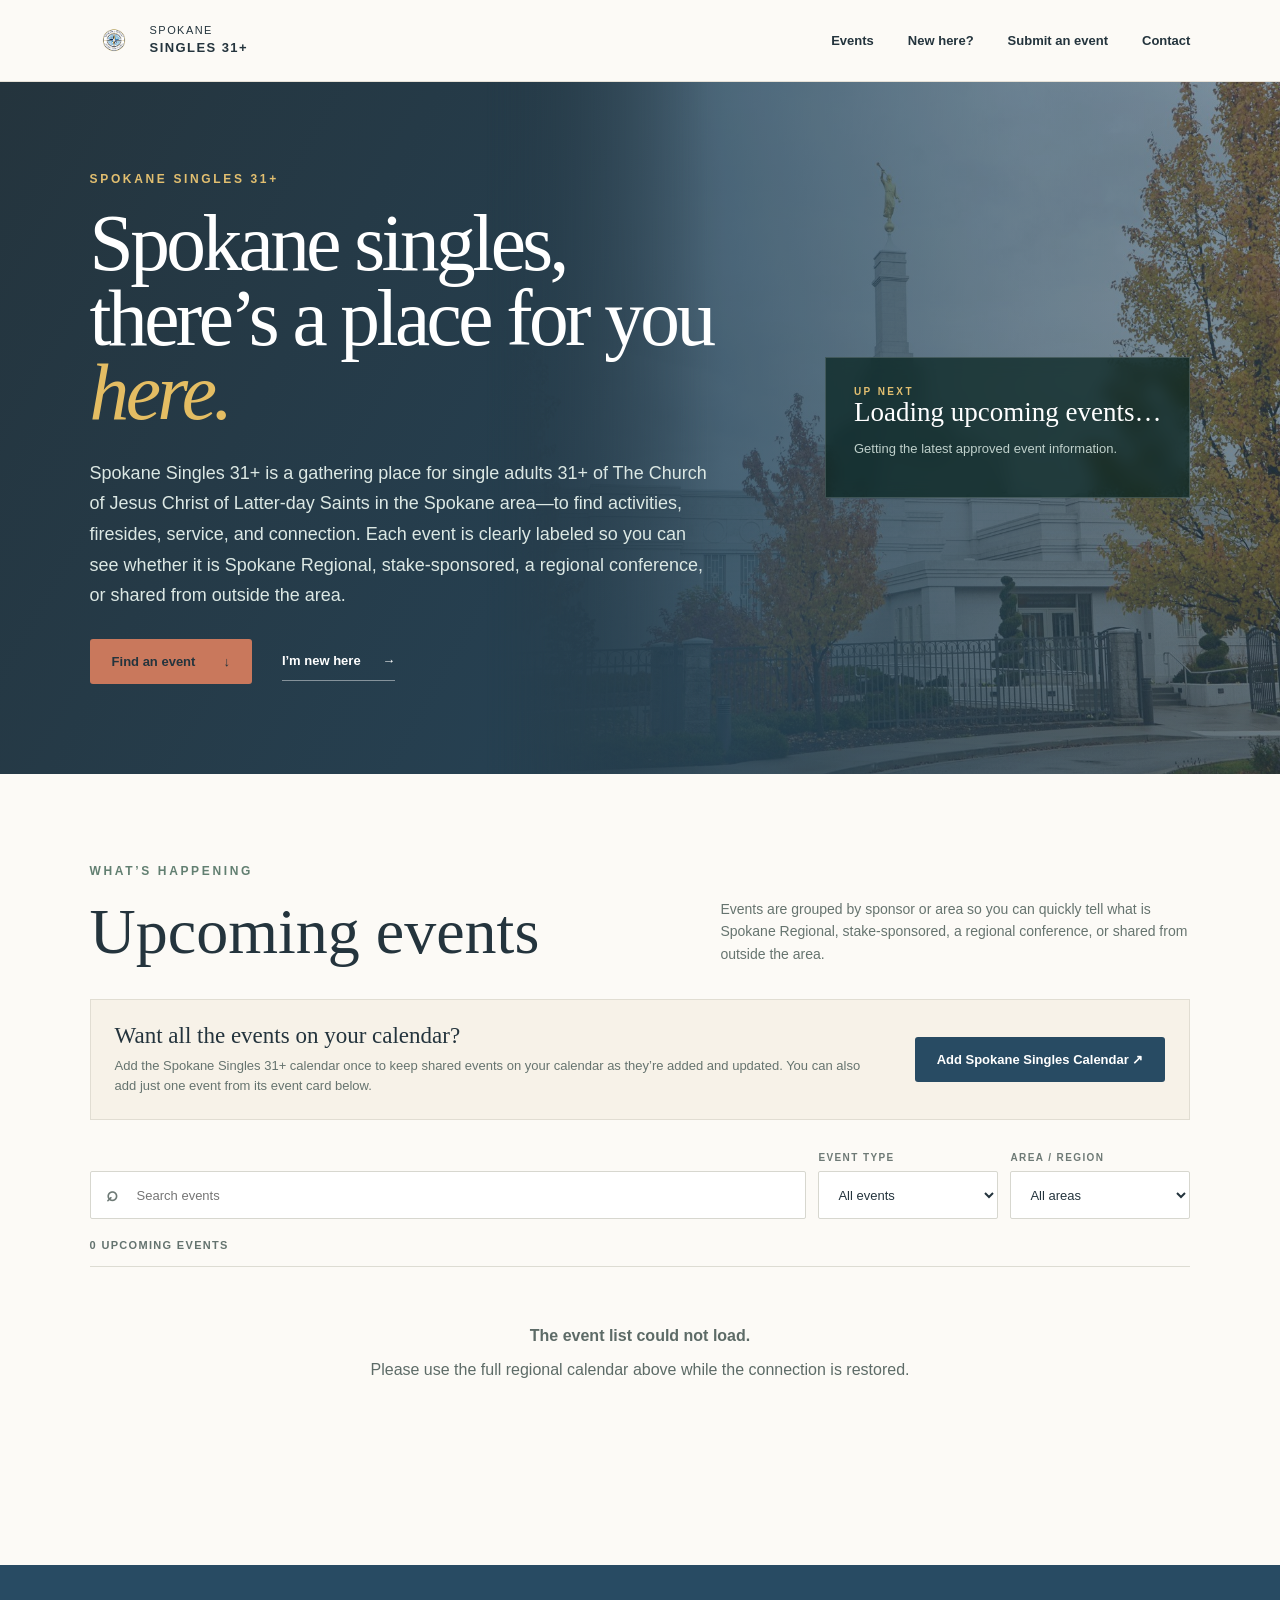
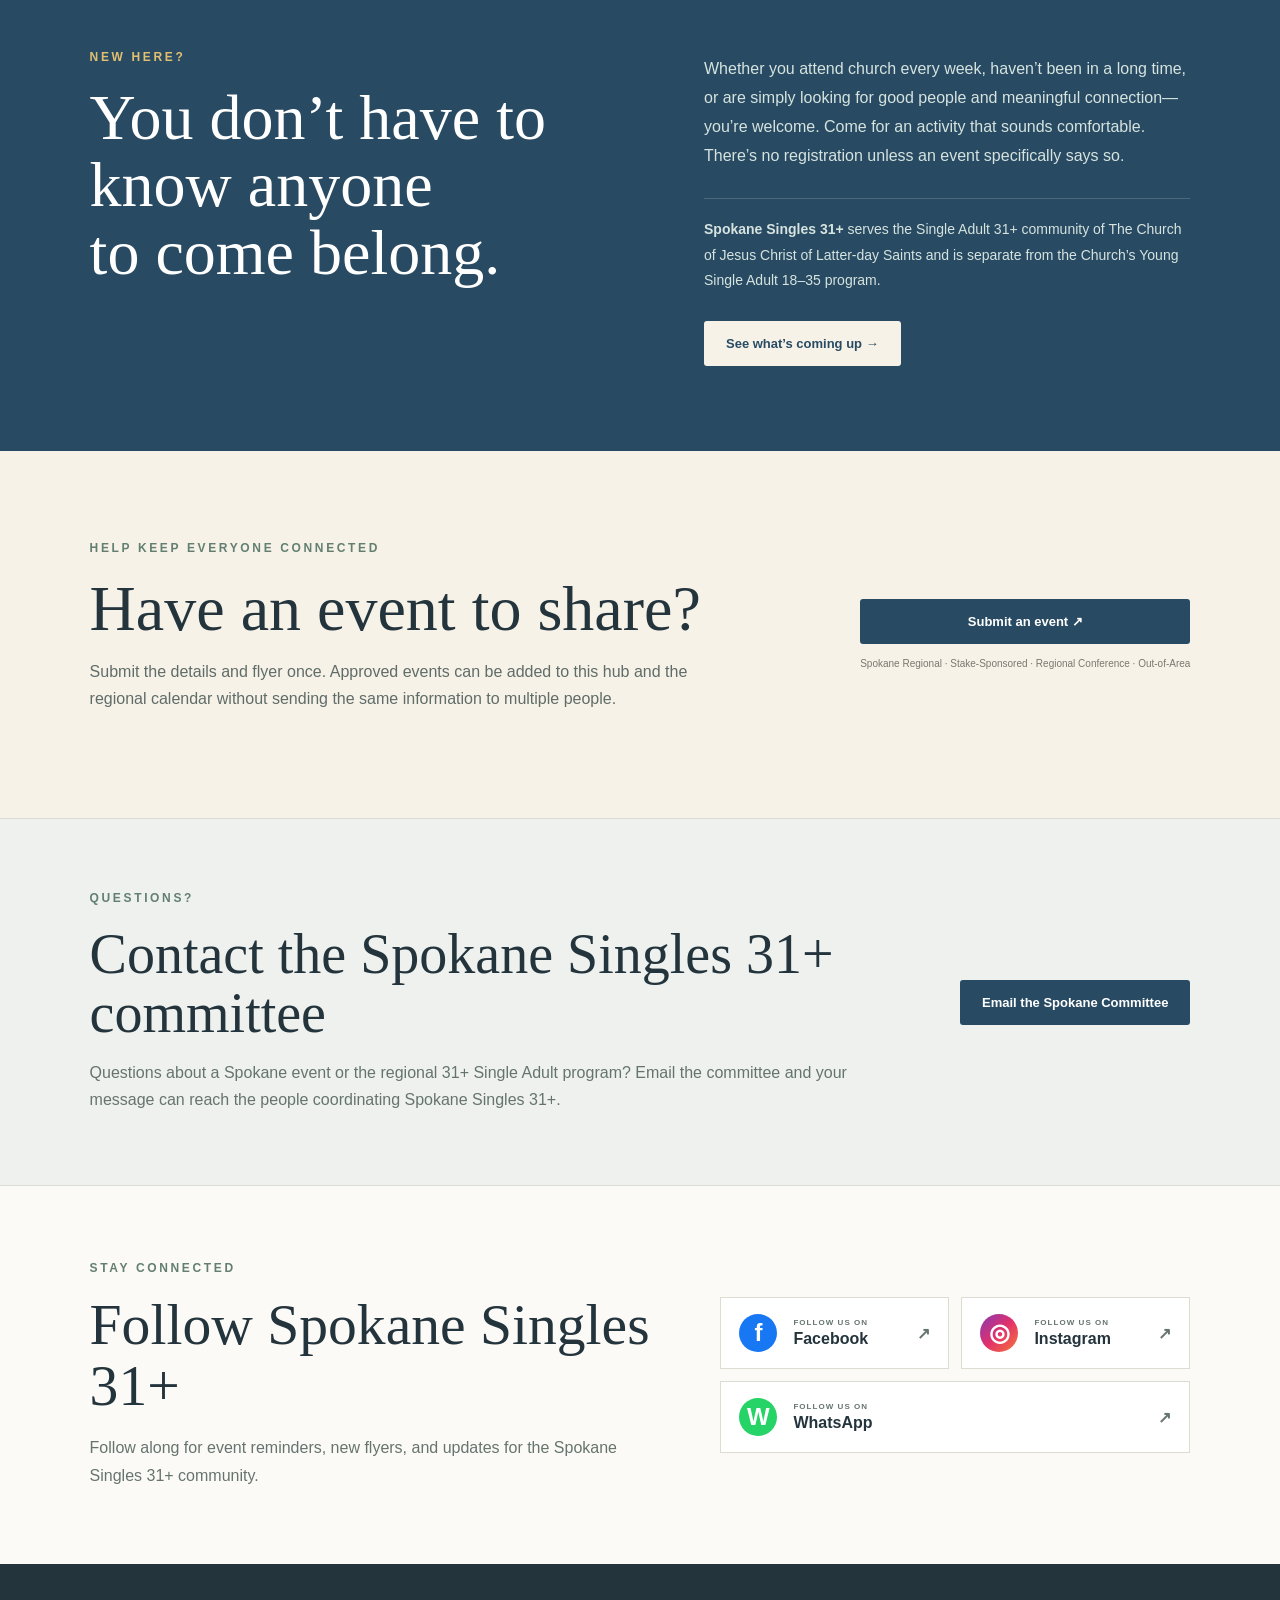
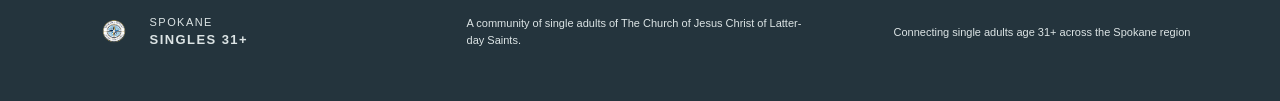
<file: index.html>
<!doctype html>
<html lang="en">
<head>
  <meta charset="UTF-8">
  <meta name="viewport" content="width=device-width,initial-scale=1">
  <meta name="description" content="Events, activities, service, and connection for Spokane-area single adults 31+ of The Church of Jesus Christ of Latter-day Saints.">
  <meta property="og:title" content="Spokane Singles 31+">
  <meta property="og:description" content="Spokane-area activities, firesides, service, and connection for single adults 31+ of The Church of Jesus Christ of Latter-day Saints.">
  <meta property="og:image" content="assets/og.png">
  <title>Spokane Singles 31+</title>
  <link rel="icon" href="assets/spokane-regional-compass.png">
  <link rel="stylesheet" href="styles.css?v=20260823-3">
  <style>
    .eventCard{scroll-margin-top:110px}
    #top{scroll-margin-top:82px}
    #about{scroll-margin-top:112px}
    .detailLink{text-decoration:underline;font-weight:700;color:#33594f;overflow-wrap:anywhere}
    .contactSection{padding:72px 7vw;background:#eef1ed;border-top:1px solid #dddcd3;display:flex;align-items:center;justify-content:space-between;gap:50px}
    .contactSection>div{max-width:760px}
    .contactSection h2{font:400 clamp(36px,4.5vw,56px)/1.05 Georgia,serif;margin:0 0 16px}
    .contactSection p:not(.eyebrow){margin:0;color:#66746f;line-height:1.7}
    .contactSection .button{flex:0 0 auto}
.whatsapp .socialIcon{background:#25D366}
.socialButton.whatsapp{grid-column:1/-1}
    @media(max-width:850px){
      #top{scroll-margin-top:70px}
      #about{scroll-margin-top:100px}
      .contactSection{align-items:flex-start;flex-direction:column}
      .contactSection .button{width:100%}
    }
  </style>
</head>
<body>
<nav class="nav">
  <a class="brand" href="#top"><img class="compass" src="assets/spokane-regional-compass.png" alt="Spokane Singles 31+ compass"><span>Spokane<br><b>Singles 31+</b></span></a>
  <div class="navLinks"><a href="#events">Events</a><a href="#about">New here?</a><a href="#submit">Submit an event</a><a href="#contact">Contact</a></div>
</nav>
<header class="hero" id="top">
  <div class="heroContent">
    <p class="eyebrow">SPOKANE SINGLES 31+</p>
    <h1>Spokane singles,<br>there’s a place for you <em>here.</em></h1>
    <p class="heroCopy">Spokane Singles 31+ is a gathering place for single adults 31+ of The Church of Jesus Christ of Latter-day Saints in the Spokane area—to find activities, firesides, service, and connection. Each event is clearly labeled so you can see whether it is Spokane Regional, stake-sponsored, a regional conference, or shared from outside the area.</p>
    <div class="heroActions"><a class="button gold" href="#events">Find an event <span>↓</span></a><a class="textLink" href="#about">I’m new here <span>→</span></a></div>
  </div>
  <div class="nextCard" id="next-card"><p>UP NEXT</p><div><h2>Loading upcoming events…</h2><p>Getting the latest approved event information.</p></div></div>
</header>

<section class="monthlyFlyer hidden" id="current-monthly-flyer" aria-labelledby="current-monthly-flyer-title">
  <div><p class="eyebrow green">THIS MONTH AT A GLANCE</p><h2 id="current-monthly-flyer-title">This Month</h2><p>Save or share this one flyer for a quick look at what’s happening this month. Complete and current event details remain in the event list below.</p><a class="button dark" id="current-monthly-flyer-link" target="_blank" rel="noreferrer">Open the full flyer ↗</a></div>
  <a class="monthlyFlyerImage" id="current-monthly-flyer-image-link" target="_blank" rel="noreferrer"><img id="current-monthly-flyer-image" alt="Current monthly Flyer of Flyers"></a>
</section>

<section class="monthlyFlyer nextMonth hidden" id="next-monthly-flyer" aria-labelledby="next-monthly-flyer-title">
  <div><p class="eyebrow green">COMING NEXT MONTH</p><h2 id="next-monthly-flyer-title">Coming Next Month</h2><p>Planning ahead? Here’s the next monthly overview. Check the event list for the most current details, addresses, and updates.</p><a class="button dark" id="next-monthly-flyer-link" target="_blank" rel="noreferrer">Open the full flyer ↗</a></div>
  <a class="monthlyFlyerImage" id="next-monthly-flyer-image-link" target="_blank" rel="noreferrer"><img id="next-monthly-flyer-image" alt="Next monthly Flyer of Flyers"></a>
</section>

<section class="eventsSection" id="events">
  <div class="sectionHead"><div><p class="eyebrow green">WHAT’S HAPPENING</p><h2>Upcoming events</h2></div><div class="sectionIntro"><p>Events are grouped by sponsor or area so you can quickly tell what is Spokane Regional, stake-sponsored, a regional conference, or shared from outside the area.</p></div></div>

  <div class="calendarSubscribe">
    <div class="calendarSubscribeCopy"><strong>Want all the events on your calendar?</strong><p>Add the Spokane Singles 31+ calendar once to keep shared events on your calendar as they’re added and updated. You can also add just one event from its event card below.</p></div>
    <a class="button dark" id="calendar-link" target="_blank" rel="noreferrer">Add Spokane Singles Calendar ↗</a>
  </div>

  <div class="filters">
    <label class="search"><span>⌕</span><input id="search" placeholder="Search events" aria-label="Search events"></label>
    <label><span>Event type</span><select id="type-filter"><option>All events</option></select></label>
    <label><span>Area / region</span><select id="area-filter"><option>All areas</option></select></label>
    <button class="clear hidden" id="clear-filters">Clear filters</button>
  </div>
  <div class="results"><span id="results-count">Loading upcoming events…</span></div>
  <div class="eventList" id="event-list"><div class="empty"><strong>Loading upcoming events…</strong><p>Getting the latest approved event information.</p></div></div>
</section>

<section class="welcome" id="about"><div><p class="eyebrow">NEW HERE?</p><h2>You don’t have to know anyone<br>to come belong.</h2></div><div><p>Whether you attend church every week, haven’t been in a long time, or are simply looking for good people and meaningful connection—you’re welcome. Come for an activity that sounds comfortable. There’s no registration unless an event specifically says so.</p><p class="programNote"><strong>Spokane Singles 31+</strong> serves the Single Adult 31+ community of The Church of Jesus Christ of Latter-day Saints and is separate from the Church’s Young Single Adult 18–35 program.</p><a class="button cream" href="#events">See what’s coming up →</a></div></section>

<section class="submit" id="submit"><div><p class="eyebrow green">HELP KEEP EVERYONE CONNECTED</p><h2>Have an event to share?</h2><p>Submit the details and flyer once. Approved events can be added to this hub and the regional calendar without sending the same information to multiple people.</p></div><div class="submitActions"><a class="button dark" id="form-link" target="_blank" rel="noreferrer">Submit an event ↗</a><span>Spokane Regional · Stake-Sponsored · Regional Conference · Out-of-Area</span></div></section>

<section class="contactSection" id="contact" aria-labelledby="contact-title">
  <div><p class="eyebrow green">QUESTIONS?</p><h2 id="contact-title">Contact the Spokane Singles 31+ committee</h2><p>Questions about a Spokane event or the regional 31+ Single Adult program? Email the committee and your message can reach the people coordinating Spokane Singles 31+.</p></div>
  <a class="button dark" href="mailto:spokane-sa-committee@googlegroups.com">Email the Spokane Committee</a>
</section>

<section class="social" aria-labelledby="social-title">
  <div><p class="eyebrow green">STAY CONNECTED</p><h2 id="social-title">Follow Spokane Singles 31+</h2><p>Follow along for event reminders, new flyers, and updates for the Spokane Singles 31+ community.</p></div>
 <div class="socialActions">
  <a class="socialButton facebook" href="https://www.facebook.com/profile.php?id=61593336172171" target="_blank" rel="noreferrer" aria-label="Follow Spokane Singles 31+ on Facebook"><span class="socialIcon">f</span><span><small>FOLLOW US ON</small>Facebook</span><b>↗</b></a>

  <a class="socialButton instagram" href="https://www.instagram.com/spokanesa31/" target="_blank" rel="noreferrer" aria-label="Follow Spokane Singles 31+ on Instagram"><span class="socialIcon">◎</span><span><small>FOLLOW US ON</small>Instagram</span><b>↗</b></a>

  <a class="socialButton whatsapp" href="/whatsapp" target="_blank" rel="noreferrer" aria-label="Follow Spokane Singles 31+ on WhatsApp"><span class="socialIcon">W</span><span><small>FOLLOW US ON</small>WhatsApp</span><b>↗</b></a>
</div>
</section>

<footer><div class="brand"><img class="compass" src="assets/spokane-regional-compass.png" alt="Spokane Singles 31+ compass"><span>Spokane<br><b>Singles 31+</b></span></div><p>A community of single adults of The Church of Jesus Christ of Latter-day Saints.</p><p>Connecting single adults age 31+ across the Spokane region</p></footer>
<script src="app.js?v=20260914-1"></script>
</body>
</html>
</file>
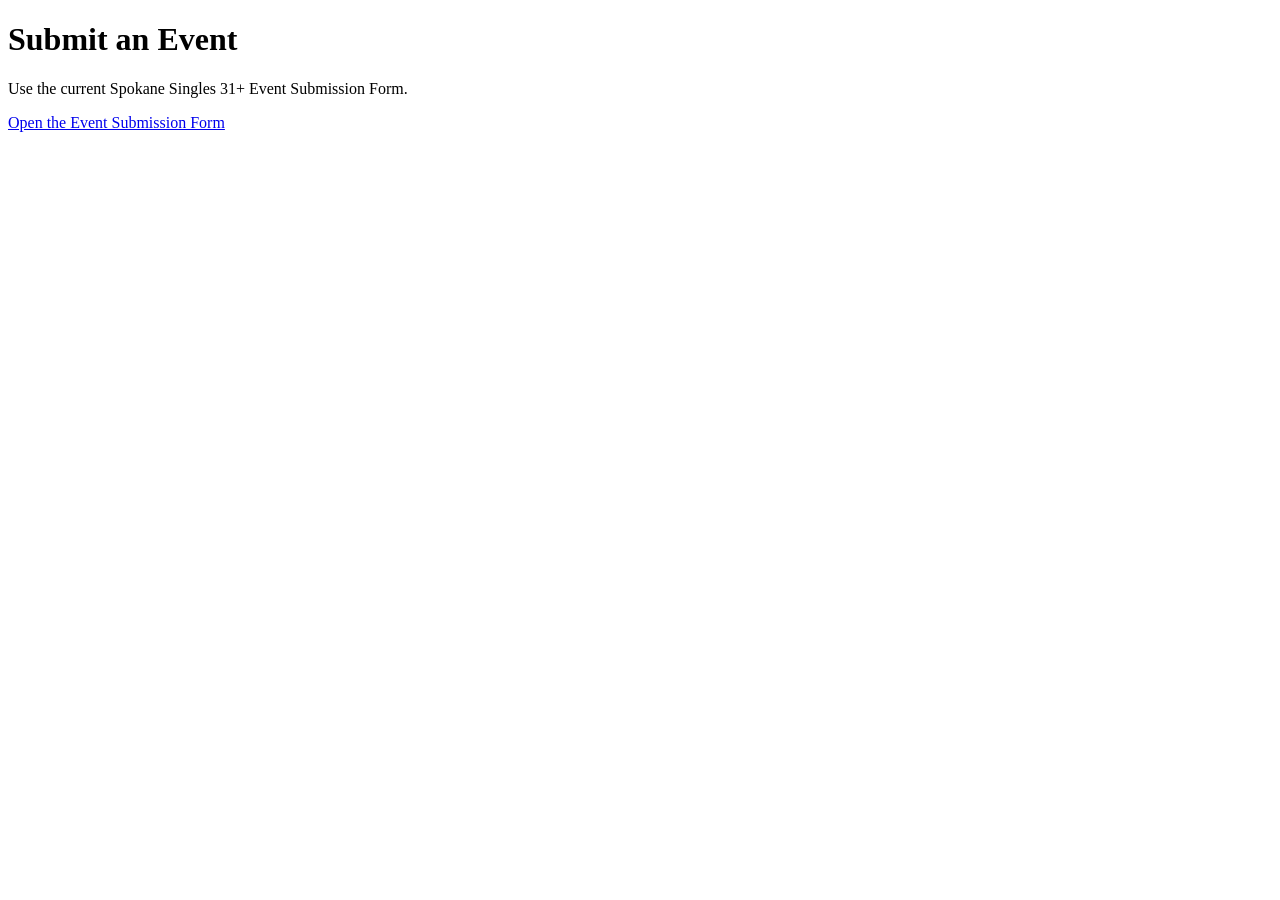
<file: submit/index.html>
<!doctype html>
<html lang="en">
<head>
  <meta charset="UTF-8">
  <meta name="viewport" content="width=device-width,initial-scale=1">
  <title>Submit an Event — Spokane Singles 31+</title>
</head>
<body>
  <main>
    <h1>Submit an Event</h1>
    <p>Use the current Spokane Singles 31+ Event Submission Form.</p>
    <p><a href="https://docs.google.com/forms/d/e/1FAIpQLSesu0r8KRIXgcipw7jFkq1w2miHa_Us8ubMAiY1te27GRlsMg/viewform">Open the Event Submission Form</a></p>
  </main>
</body>
</html>
</file>
<file: styles.css>
:root{--pine:#284b63;--pine2:#24343d;--cream:#f7f2e8;--paper:#fcfaf6;--gold:#c9785c;--ink:#24343d;--muted:#66746f;--line:#dddcd3}
*{box-sizing:border-box}
html{scroll-behavior:smooth}
body{margin:0;background:var(--paper);color:var(--ink);font-family:Arial,sans-serif}
a{color:inherit;text-decoration:none}
.nav{height:82px;display:flex;align-items:center;justify-content:space-between;padding:0 7vw;background:#fcfaf6f5;border-bottom:1px solid #e5e0d6;position:sticky;top:0;z-index:10}
.brand{display:flex;align-items:center;gap:12px;text-transform:uppercase;font-size:11px;letter-spacing:.13em;line-height:1.45}
.brand b{font-size:13px}
.compass{width:48px;height:48px;border-radius:50%;display:block;object-fit:contain;flex:0 0 auto}
.navLinks{display:flex;gap:34px;font-size:13px;font-weight:700}
.navLinks a:hover{color:#c9785c}
.hero{min-height:620px;background:linear-gradient(120deg,var(--pine2),var(--pine));color:white;padding:90px 7vw;display:grid;grid-template-columns:1.25fr .75fr;align-items:center;gap:8vw;position:relative;overflow:hidden}
.hero:before{content:"";position:absolute;inset:0 0 0 auto;width:62%;background:linear-gradient(90deg,#24343d 0%,#284b63a8 30%,#284b6352 70%,#284b6326 100%),linear-gradient(180deg,#284b6366,#24343d8a),url('assets/spokane-temple.jpg') center/cover no-repeat;opacity:.86;mask-image:linear-gradient(90deg,transparent 0%,#000 28%,#000 100%)}
.heroContent,.nextCard{position:relative;z-index:1}
.eyebrow{font-size:12px;font-weight:800;letter-spacing:.22em;color:#e2bf70;margin:0 0 20px}
.eyebrow.green{color:#627f71}
.hero h1{font-family:Georgia,serif;font-size:clamp(56px,6.2vw,92px);line-height:.94;letter-spacing:-.045em;margin:0;font-weight:500}
.hero h1 em{color:#e4bd63;font-weight:400}
.heroCopy{font-size:18px;line-height:1.7;max-width:620px;color:#dce8e4;margin:28px 0}
.heroActions{display:flex;align-items:center;gap:30px}
.button{display:inline-flex;align-items:center;justify-content:center;padding:15px 22px;border-radius:3px;font-weight:800;font-size:13px}
.button.gold{background:var(--gold);color:var(--ink)}
.button.gold span{margin-left:28px}
.textLink{font-size:13px;font-weight:800;border-bottom:1px solid #ffffff70;padding:12px 0}
.textLink span{margin-left:18px}
.nextCard{background:#05211db3;border:1px solid #ffffff2b;backdrop-filter:blur(8px);padding:28px;max-width:390px;justify-self:end}
.nextCard>p{font-size:10px;letter-spacing:.24em;color:#e2bf70;font-weight:bold;margin:0}
.nextDate{display:flex;align-items:center;gap:15px;margin:20px 0}
.nextDate strong{font:400 60px/1 Georgia,serif}
.nextDate span{font-size:11px;line-height:1.55;color:#c5d6d1;font-weight:bold}
.nextCard h2{font:400 27px Georgia,serif;margin:0 0 9px}
.nextCard div p{font-size:13px;color:#bfd0cb}
.nextCard>a{display:flex;justify-content:space-between;border-top:1px solid #ffffff29;padding-top:18px;margin-top:24px;font-size:12px;font-weight:bold;color:#e2bf70}
.monthlyFlyer{max-width:1450px;margin:auto;padding:80px 7vw;display:grid;grid-template-columns:1fr minmax(260px,420px);align-items:center;gap:8vw;background:var(--paper)}
.monthlyFlyer.nextMonth{border-top:1px solid var(--line);background:var(--cream)}
.monthlyFlyer h2{font:400 clamp(38px,4.5vw,60px)/1.05 Georgia,serif;margin:0 0 20px}
.monthlyFlyer p:not(.eyebrow){max-width:620px;color:var(--muted);line-height:1.7;margin:0 0 26px}
.monthlyFlyerImage{display:block;background:white;padding:10px;border:1px solid var(--line);box-shadow:0 18px 45px #24343d17;transform:rotate(1deg);transition:.2s}
.monthlyFlyerImage:hover{transform:rotate(0) translateY(-3px)}
.monthlyFlyerImage img{display:block;width:100%;max-height:540px;object-fit:contain}
.eventsSection{padding:90px 7vw 110px;max-width:1450px;margin:auto}
.sectionHead{display:flex;justify-content:space-between;align-items:end;gap:40px}
.sectionHead h2,.welcome h2,.submit h2{font:400 clamp(40px,5vw,64px)/1.05 Georgia,serif;margin:0}
.sectionIntro{max-width:470px}
.sectionIntro p{line-height:1.6;color:var(--muted);font-size:14px;margin:0}
.calendarSubscribe{margin:34px 0 10px;padding:22px 24px;background:var(--cream);border:1px solid #e1ddd2;display:flex;align-items:center;justify-content:space-between;gap:28px}
.calendarSubscribeCopy{max-width:760px}
.calendarSubscribeCopy strong{display:block;font:400 23px/1.2 Georgia,serif;margin-bottom:6px;color:var(--ink)}
.calendarSubscribeCopy p{margin:0;color:var(--muted);font-size:13px;line-height:1.6}
.calendarSubscribe .button{flex:0 0 auto;text-align:center}
.filters{display:flex;gap:12px;margin:32px 0 20px;align-items:end}
.filters label{display:flex;flex-direction:column;gap:8px}
.filters label>span{font-size:10px;text-transform:uppercase;letter-spacing:.14em;font-weight:bold;color:#6e7a76}
.filters input,.filters select{height:48px;border:1px solid #d7d7cf;background:white;padding:0 15px;color:var(--ink);font-size:13px;border-radius:2px;min-width:180px}
.filters .search{position:relative;flex:1}
.filters .search>span{position:absolute;left:16px;bottom:13px;font-size:20px}
.filters .search input{width:100%;padding-left:46px}
.clear{border:0;background:transparent;text-decoration:underline;color:#58706a;height:48px;cursor:pointer}
.results{border-bottom:1px solid var(--line);padding-bottom:15px;display:flex;justify-content:space-between;font-size:11px;text-transform:uppercase;letter-spacing:.12em;color:#64736f;font-weight:bold}
.legend{display:flex;align-items:center;gap:8px}
.legend i{width:9px;height:9px;border-radius:50%;background:var(--gold)}
.eventGroup{margin-top:54px}
.eventGroupHead{display:grid;grid-template-columns:1fr minmax(260px,430px);gap:40px;align-items:end;padding-bottom:18px;border-bottom:2px solid #cfd6d2}
.eventGroupHead .eyebrow{margin-bottom:8px}
.eventGroupHead h3{font:400 34px/1.1 Georgia,serif;margin:0}
.eventGroupHead>p{margin:0;color:var(--muted);font-size:13px;line-height:1.6}
.eventCard{scroll-margin-top:105px;display:grid;grid-template-columns:90px minmax(0,1fr) auto;gap:28px;padding:28px 18px;border-bottom:1px solid var(--line);transition:.2s}
.eventCard:hover{background:white}
.eventCard.featured{border-left:3px solid var(--gold)}
.dateTile{width:72px;height:82px;border:1px solid #d5d7d0;display:flex;flex-direction:column;align-items:center;justify-content:center;background:white}
.dateTile span{font-size:10px;letter-spacing:.15em;font-weight:bold;color:#b07e12}
.dateTile strong{font:400 38px Georgia,serif}
.tags{display:flex;gap:8px;flex-wrap:wrap}
.tags span{font-size:9px;text-transform:uppercase;letter-spacing:.12em;padding:5px 8px;background:#e9efeb;color:#376358;font-weight:bold}
.tags span.travelTag{background:#f3e5bd;color:#79570d}
.tags span.sourceTag{background:#dcecf0;color:#244f60}
.eventMain h3{font:400 27px Georgia,serif;margin:10px 0 7px}
.meta{font-size:13px;color:#65716d;margin:0}
.meta b{color:#c0993d;margin:0 4px}
.hosted{font-size:11px;color:#71807b;margin-top:8px}
.eventDetails{max-width:760px;font-size:14px;line-height:1.65;color:#53645f;margin-top:18px}
.eventDetails p{
  margin:7px 0;
  white-space:pre-wrap;
  overflow-wrap:anywhere;
}
.cardActions{
  grid-column:2/-1;
  display:flex;
  gap:8px;
  align-items:center;
  justify-content:flex-end;
  flex-wrap:wrap;
  max-width:none;
}
.cardActions button,.cardActions a{border:1px solid #cad0cc;background:white;padding:11px 13px;font-size:11px;font-weight:bold;color:#33594f;cursor:pointer;white-space:nowrap}
.cardActions a:last-child{background:var(--pine);color:white;border-color:var(--pine)}
.cardActions a.secondaryAction{background:white;color:#33594f;border-color:#cad0cc}
.empty{text-align:center;padding:60px 20px;color:#5d6b67}
#about{scroll-margin-top:30px}
.welcome{background:var(--pine);color:white;padding:85px 7vw;display:grid;grid-template-columns:1fr 1fr;gap:10vw}
.welcome p:not(.eyebrow){line-height:1.8;color:#d6e3df;margin:5px 0 28px}
.welcome .programNote{padding-top:18px;border-top:1px solid #ffffff2b;font-size:14px}
.button.cream{background:var(--cream);color:var(--pine)}
.submit{padding:90px 7vw;display:flex;align-items:center;justify-content:space-between;gap:70px;background:var(--cream)}
.submit>div:first-child{max-width:760px}
.submit p:not(.eyebrow){line-height:1.7;color:#5f6c68;max-width:650px}
.submitActions{display:flex;flex-direction:column;gap:12px;min-width:280px}
.button.dark{background:var(--pine);color:white}
.submitActions span{font-size:10px;line-height:1.5;text-align:center;color:#7a7770}
.social{padding:75px 7vw;display:flex;align-items:center;justify-content:space-between;gap:70px;background:var(--paper);border-top:1px solid var(--line)}
.social>div:first-child{max-width:650px}
.social h2{font:400 clamp(38px,4.5vw,58px)/1.05 Georgia,serif;margin:0 0 18px}
.social p:not(.eyebrow){color:var(--muted);line-height:1.7;margin:0}
.socialActions{display:grid;grid-template-columns:1fr 1fr;gap:12px;min-width:min(100%,470px)}
.socialButton{min-width:220px;display:grid;grid-template-columns:42px 1fr auto;align-items:center;gap:12px;padding:16px 18px;background:white;border:1px solid var(--line);font-weight:800;transition:.2s}
.socialButton:hover{transform:translateY(-2px);box-shadow:0 10px 25px #24343d14}
.socialButton small{display:block;font-size:8px;letter-spacing:.13em;color:var(--muted);margin-bottom:3px}
.socialIcon{width:38px;height:38px;border-radius:50%;display:grid;place-items:center;color:white;font:bold 24px Arial,sans-serif}
.facebook .socialIcon{background:#1877f2}
.instagram .socialIcon{background:linear-gradient(135deg,#833ab4,#e1306c,#f77737)}
.socialButton b{font-size:16px;color:var(--muted)}
footer{padding:40px 7vw;background:#24343d;color:#dce4e5;display:grid;grid-template-columns:1fr 1fr 1fr;align-items:center;gap:30px}
footer>p{font-size:11px;line-height:1.6}
footer>p:last-child{text-align:right}
.hidden{display:none!important}

@media(max-width:1000px){
.eventCard{grid-template-columns:76px minmax(0,1fr)}
.cardActions{grid-column:2;justify-content:flex-start;max-width:none}
}
@media(max-width:850px){
.nav{height:70px}
.navLinks{display:none}
.hero{grid-template-columns:1fr;padding:65px 6vw}
.hero:before{width:100%;opacity:.42;mask-image:linear-gradient(180deg,#000 0%,transparent 82%);background-position:62% center}
.nextCard{justify-self:start;width:100%;max-width:520px}
.monthlyFlyer{grid-template-columns:1fr;padding:70px 7vw;gap:40px}
.monthlyFlyerImage{max-width:420px}
.sectionHead,.submit,.social{align-items:start;flex-direction:column}
.calendarSubscribe{align-items:flex-start;flex-direction:column}
.calendarSubscribe .button{width:100%}
.eventGroupHead{grid-template-columns:1fr;gap:10px}
.filters{display:grid;grid-template-columns:1fr 1fr}
.filters .search{grid-column:1/-1}
.filters input,.filters select{width:100%}
.welcome{grid-template-columns:1fr;gap:30px}
footer{grid-template-columns:1fr}
footer>p:last-child{text-align:left}
}
@media(max-width:520px){
.nav{padding:0 5vw}.brand{font-size:9px}.brand b{font-size:11px}.compass{width:40px;height:40px}
.hero h1{font-size:54px}
.heroActions{align-items:flex-start;flex-direction:column;gap:10px}
.eventsSection{padding:70px 4vw}
.monthlyFlyer{padding:60px 7vw}
.calendarSubscribe{padding:20px;margin-top:28px}
.calendarSubscribeCopy strong{font-size:21px}
.filters{grid-template-columns:1fr}
.filters .search{grid-column:auto}
.eventGroup{margin-top:42px}
.eventGroupHead h3{font-size:29px}
.eventCard{scroll-margin-top:90px;grid-template-columns:58px minmax(0,1fr);gap:16px;padding:24px 4px}
.dateTile{width:58px;height:70px}
.dateTile strong{font-size:31px}
.eventMain h3{font-size:23px}
.cardActions{grid-column:1/-1;margin-left:74px;display:grid;grid-template-columns:1fr 1fr;width:calc(100% - 74px)}
.cardActions button,.cardActions a{text-align:center;width:100%;padding:12px 8px;white-space:normal}
.legend{display:none}
.welcome,.submit{padding:70px 7vw}
.social{padding:60px 7vw}
.socialActions{grid-template-columns:1fr;width:100%;min-width:0}
.socialButton{min-width:0;width:100%}
footer{padding:35px 7vw}
}
</file>
